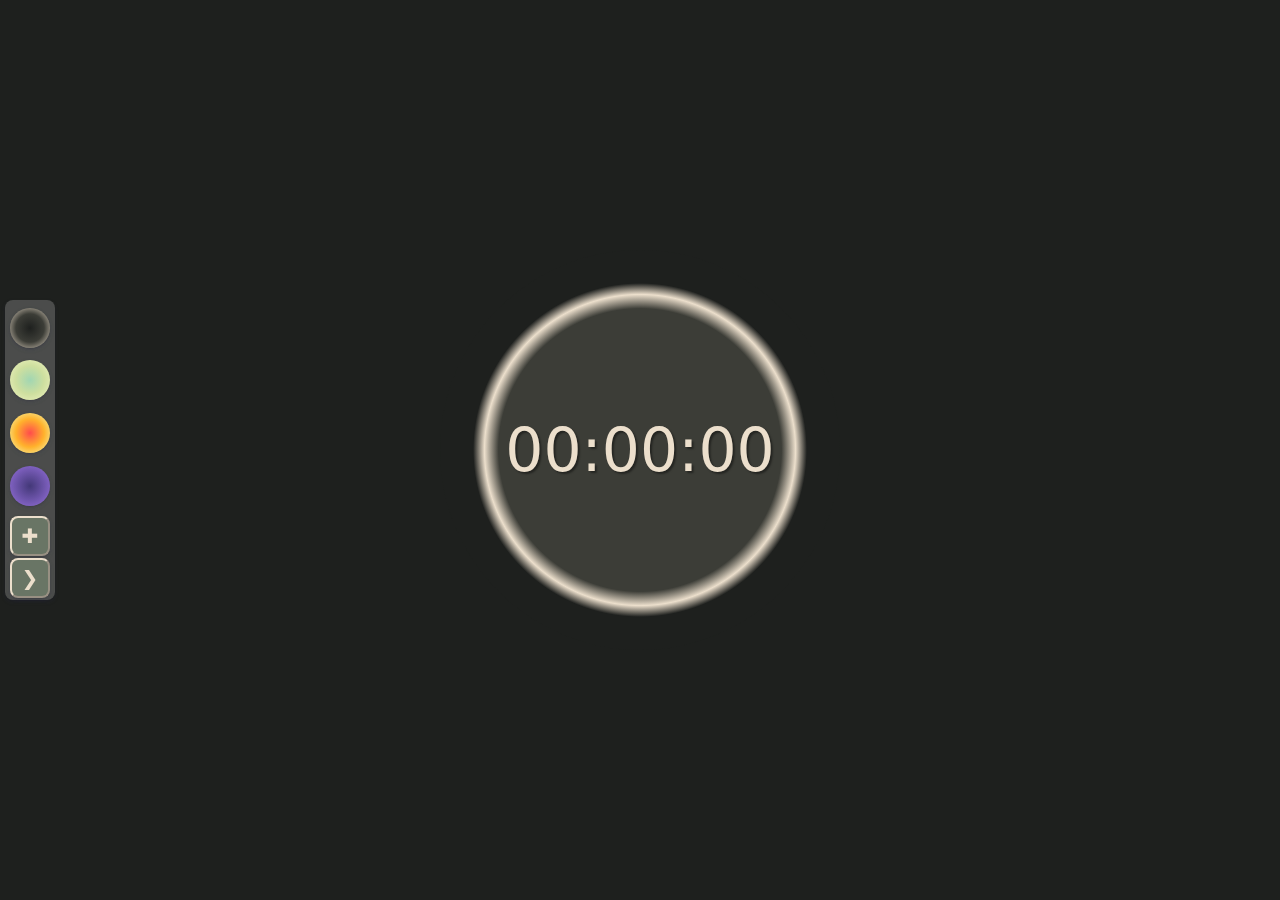
<file: index.html>
<!DOCTYPE html>
<html lang="en">

<head>
    <meta charset="UTF-8">
    <meta name="viewport" content="width=device-width, initial-scale=1.0">
    <link rel="stylesheet" href="./assets/style.css">
    <title>Themed Timer</title>
    <link href="https://cdn.jsdelivr.net/npm/bootstrap@5.3.3/dist/css/bootstrap.min.css" rel="stylesheet"
        integrity="sha384-QWTKZyjpPEjISv5WaRU9OFeRpok6YctnYmDr5pNlyT2bRjXh0JMhjY6hW+ALEwIH" crossorigin="anonymous">
</head>

<body class="container">
    <main class="theme-container">
        <section class="sidebar">
            <div class="theme-button-container">
                <div id="darkB" class="button"></div>
                <div id="lightB" class="button"></div>
                <div id="warmB" class="button"></div>
                <div id="coolB" class="button"></div>
            </div>
            <div class="function-button-container">
                <button id="openModalBtn" class="button control set-button">&#10010</button>
                <button id="start" class="button control start-button">&#10095</button>
            </div>
        </section>
        <section>
            <div id="myModal" class="modal">
                <div class="modal-content">
                    <span class="close">&times;</span>
                    <label id="minutes"></label>
                    <input type="number" id="number" placeholder="Enter time here (minutes)" value="" />
                    <button id="set">SET</button>

                </div>
            </div>
        </section>
        <section class="clock-container">
            <div>
                <h2>
                    <label id="main-timer-display"> 00:00:00 </label>
                </h2>
            </div>
        </section>
    </main>

    <script src="./timer/timer.js"></script>
    <script src="./script.js"></script>
    <script src="https://cdn.jsdelivr.net/npm/bootstrap@5.3.3/dist/js/bootstrap.bundle.min.js"
        integrity="sha384-YvpcrYf0tY3lHB60NNkmXc5s9fDVZLESaAA55NDzOxhy9GkcIdslK1eN7N6jIeHz"
        crossorigin="anonymous"></script>
</body>

</html>
</file>
<file: assets/style.css>
/* variables for use */

:root {
    --light-background: #A1D6B2;
    --light-accent: #CEDF9F;
    --light-button: #339167;
    --light-highlight: #F1F3C2;
    --dark-background: #1E201E;
    --dark-accent: #3C3D37;
    --dark-button: #697565;
    --dark-highlight: #ECDFCC;
    --warm-background: #FF4C4C;
    --warm-accent: #FFB22C;
    --warm-button: #FFDE4D;
    --warm-highlight: #F3FEB8;
    --cool-background: #433878;
    --cool-accent: #7E60BF;
    --cool-button: #E4B1F0;
    --cool-highlight: #FFE1FF;
}

/* classes */

.sidebar {
    display: flex;
    position: fixed;
    left: 5px;
    top: 50%;
    transform: translate(0, -50%);
    flex-direction: column;
    justify-content: space-evenly;
    width: 50px;
    height: 300px;
    align-content: center;
    align-items: center;
    border-radius: 8px;
    background-color: rgb(255, 255, 255, 0.2);
    box-shadow: rgba(50, 50, 93, 0.25) 0px 2px 5px -1px, rgba(0, 0, 0, 0.3) 0px 1px 3px -1px;
    transition: all 300ms;
}

.theme-button-container {
    display: flex;
    flex-grow: 2;
    flex-direction: column;
    justify-content: space-evenly;
}

.function-button-container {
    display: flex;
    flex-grow: 1;
    flex-direction: column;
    justify-content: space-evenly;
    transition: all 300ms;
}

.button {
    height: 40px;
    width: 40px;
    border-radius: 8px;
    box-shadow: rgba(50, 50, 93, 0.25) 0px 2px 5px -1px, rgba(0, 0, 0, 0.3) 0px 1px 3px -1px;
    cursor: pointer;
}

.clock-container {
    position: fixed;
    top: 50%;
    left: 50%;
    transform: translate(-50%, -50%);
    display: flex;
    flex-direction: row;
    align-items: center;
    height: 400px;
    width: 400px;
    border-radius: 400px;
    transition: all 300ms;
}

.clock-container h2 {
    font-size: 60px;
    text-shadow: 2px 2px 2px #03030366;
    text-align: center;
    position: absolute;
    top: 50%;
    left: 50%;
    transform: translate(-50%, -50%);
    transition: all 300ms;
}

.button:hover {
    box-shadow: rgba(0, 0, 0, 0.25) 0px 14px 28px, rgba(0, 0, 0, 0.22) 0px 10px 10px;
}

.theme-container {
    margin: 150px;
}

/*Theme Styles */
.dark {
    background-color: var(--dark-background);
    color: var(--dark-highlight);
    border-color: var(--dark-accent);
}

.dark .clock-container {
    background: radial-gradient(circle, var(--dark-accent) 50%, var(--dark-highlight) 55%, var(--dark-background) 59%);
    color: var(--dark-highlight);
    border-color: var(--dark-accent);
}

.dark .theme-container {
    background-color: var(--dark-background);
}

.dark .button.control {
    background-color: var(--dark-button);
    color: var(--dark-highlight);
    border-color: var(--dark-highlight);
}

.dark input {
    background-color: var(--dark-highlight);
}

.light {
    background-color: var(--light-background);
    color: var(--light-highlight);
    border-color: var(--light-accent);
}

.light .clock-container {
    background: radial-gradient(circle, var(--light-accent) 50%, var(--light-highlight) 55%, var(--light-background) 59%);
    color: var(--light-button);
    border-color: var(--light-accent);
}

.light .theme-container {
    background-color: var(--light-background);
}

.light .button.control {
    background-color: var(--light-accent);
    color: var(--light-button);
    border-color: var(--light-highlight);
}

.light input {
    background-color: var(--light-highlight);
    border-color: var(--light-accent);
}

.warm {
    background-color: var(--warm-background);
    color: var(--warm-highlight);
    border-color: var(--warm-accent);
}

.warm .clock-container {
    background: radial-gradient(circle, var(--warm-accent) 50%, var(--warm-highlight) 55%, var(--warm-background) 59%);
    color: var(--warm-background);
    border-color: var(--warm-accent);
}

.warm .theme-container {
    background-color: var(--warm-background);
}

.warm .button.control {
    background-color: var(--warm-button);
    color: var(--warm-background);
    border-color: var(--warm-highlight);
}

.warm input {
    background-color: var(--warm-highlight);
    border-color: var(--warm-background);
}

.cool {
    background-color: var(--cool-background);
    color: var(--cool-highlight);
    border-color: var(--cool-accent);
}

.cool .clock-container {
    background: radial-gradient(circle, var(--cool-accent) 50%, var(--cool-highlight) 55%, var(--cool-background) 59%);
    color: var(--cool-highlight);
    border-color: var(--cool-accent);

}

.cool .theme-container {
    background-color: var(--cool-background);
}

.cool .button.control {
    background-color: var(--cool-accent);
    color: var(--cool-highlight);
    border-color: var(--cool-highlight);
}

.cool input {
    background-color: var(--cool-highlight);
    border-color: var(--cool-background);
}

/*modal*/
.modal {
    display: none;
    /* hidden by default*/
    position: fixed;
    z-index: 1;
    left: 0;
    top: 0;
    width: 100%;
    height: 100%;
    background-color: rgba(0, 0, 0, 0.5);
    /* Transparent background */
}

/* modal styling */
.modal-content {
    margin: 15% auto;
    padding: 20px;
    width: 80%;
    max-width: 500px;
    border-radius: 8px;
    text-align: center;
}

.dark .modal-content {
    background: var(--dark-button);
    color: var(--dark-background);
}

.light .modal-content {
    background: var(--light-button);
    color: var(--light-background);
}

.warm .modal-content {
    background: var(--warm-button);
    color: var(--warm-background);
}

.cool .modal-content {
    background: var(--cool-button);
    color: var(--cool-background);
}

.close {
    display: flex;
    flex-direction: row-reverse;
    float: right;
    font-size: 24px;
    cursor: pointer;
}

/* ID's */

#the-clock {
    flex: 1 1;
    text-align: center;
}

.set-button,
.start-button {
    text-align: center;
    text-justify: center;
    font-size: 20px;
}

.set-button:hover::after {
    content: "Set a new timer";
    position: absolute;
    left: 54px;
    bottom: 46px;
    min-width: 120px;
    border-radius: 8px;
    background-color: rgb(255, 255, 255, 0.3);
    box-shadow: rgba(50, 50, 93, 0.25) 0px 2px 5px -1px, rgba(0, 0, 0, 0.3) 0px 1px 3px -1px;
    padding: 5px;
    font-size: 80%;
    color: black;
    z-index: 1;
}

.start-button:hover::after {
    content: "Start timer";
    position: absolute;
    left: 54px;
    bottom: 4px;
    min-width: 120px;
    border-radius: 8px;
    background-color: rgb(255, 255, 255, 0.3);
    box-shadow: rgba(50, 50, 93, 0.25) 0px 2px 5px -1px, rgba(0, 0, 0, 0.3) 0px 1px 3px -1px;
    padding: 5px;
    font-size: 80%;
    color: black;
    z-index: 1;
}

/* Aside Id's for Button Styles for Theme picker */
#darkB {
    background: radial-gradient(circle, var(--dark-background) 0%, var(--dark-accent) 50%, var(--dark-highlight) 100%);
    border-color: var(--dark-highlight);
    border-radius: 25px;
    margin: 5px;


}

#lightB {
    background: radial-gradient(circle, var(--light-background) 0%, var(--light-accent) 50%, var(--light-highlight) 100%);
    border-radius: 25px;
    margin: 5px;

}

#warmB {
    background: radial-gradient(circle, var(--warm-background) 0%, var(--warm-accent) 50%, var(--warm-highlight) 100%);
    border-radius: 25px;
    margin: 5px;

}

#coolB {
    background: radial-gradient(circle, var(--cool-background) 0%, var(--cool-accent) 70%, var(--cool-highlight) 100%);
    border-radius: 25px;
    margin: 5px;
}

#clock {
    background: linear-gradient(var(--light-accent),
            var(--light-button),
            var(--light-highlight));
    clip-path: circle(9rem at center);
    padding: 150px;
}

#set,
#number {
    margin: 5px 75px 0px 75px;
    border-radius: 8px;
}

/* start button ID in modal */

.dark #set {
    background-color: var(--dark-background);
    color: var(--dark-highlight);
    border-color: var(--dark-button);
}

.light #set {
    background-color: var(--light-accent);
    color: var(--light-button);
    border-color: var(--light-highlight);
}

.warm #set {
    background-color: var(--warm-background);
    color: var(--warm-highlight);
    border-color: var(--warm-highlight);
}

.cool #set {
    background-color: var(--cool-background);
    color: var(--cool-highlight);
    border-color: var(--cool-button);
}

@media screen and (max-width: 768px) {

    .sidebar {
        width: 300px;
        height: 110px;
        align-items: center;
        top: 5px;
        left: 50%;
        transform: translate(-50%, 0%);
    }

    .clock-container {
        top: 200px;
        transform: translate(-50%, 0%);
        height: 300px;
        width: 300px;
        border-radius: 300px;
    }

    .clock-container h2 {
        font-size: 45px;
        text-align: center;
    }

    .theme-button-container {
        display: flex;
        flex-grow: 1;
        flex-direction: row;
        justify-content: space-around;
        align-items: center;
        width: 100%;
    }

    .function-button-container {
        flex-direction: row;
        align-items: center;
        width: 100%;
    }

    .start-button,
    .set-button {
        flex: 1;
        margin: 0 5px 2px 5px;
    }

    .set-button:hover::after {
        bottom: -45px;
        left: 15px;
    }

    .start-button:hover::after {
        bottom: -45px;
        left: 165px;
    }
}
</file>
